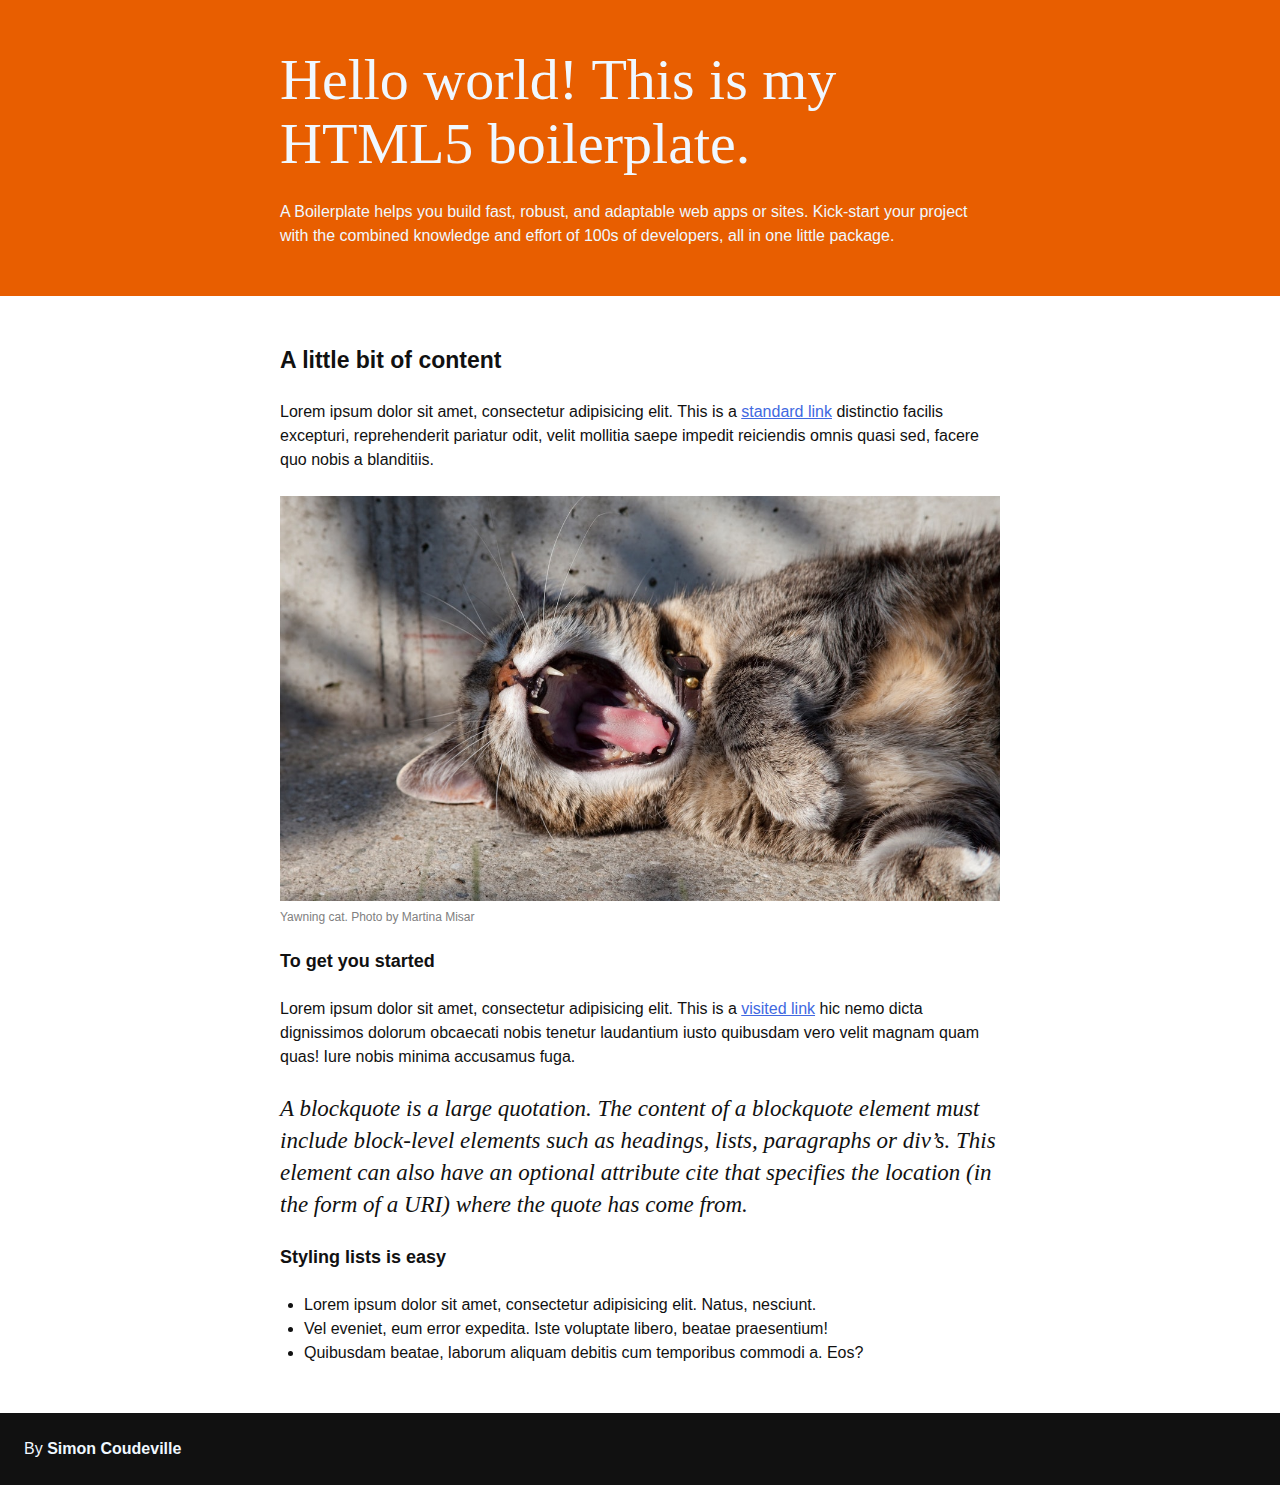
<file: index.html>
<!DOCTYPE html>
<html lang="en">
  <head>
    <meta charset="utf-8" />
    <meta http-equiv="x-ua-compatible" content="ie=edge" />
    <title>Simon Coudeville - HTML5 Boilerplate</title>
    <meta name="description" content="This is my HTML5 boilerplate." />
    <meta name="viewport" content="width=device-width, initial-scale=1.0" />
    <meta name="msapplication-TileColor" content="#e85e00" />
    <meta name="theme-color" content="#e85e00" />

    <link rel="icon" href="favicon.svg" />
    <link rel="apple-touch-icon" href="apple-touch-icon.png" />
    <link rel="manifest" href="manifest.json" />

    <link rel="stylesheet" href="css/normalize.css" />
    <link rel="stylesheet" href="css/screen.css" />
  </head>

  <body>
    <header class="o-row o-row--primary o-row--lg">
      <div class="o-container u-max-width-md">
        <h1>Hello world! This is my HTML5 boilerplate.</h1>
        <p>
          A Boilerplate helps you build fast, robust, and adaptable web apps or
          sites. Kick-start your project with the combined knowledge and effort
          of 100s of developers, all in one little package.
        </p>
      </div>
    </header>
    <div class="o-row o-row--lg">
      <div class="o-container u-max-width-md">
        <h2>A little bit of content</h2>
        <p>
          Lorem ipsum dolor sit amet, consectetur adipisicing elit. This is a
          <a href="test.com">standard link</a>
          distinctio facilis excepturi, reprehenderit pariatur odit, velit
          mollitia saepe impedit reiciendis omnis quasi sed, facere quo nobis a
          blanditiis.
        </p>
        <figure>
          <img
            src="img/yawning-cat.jpeg"
            alt="This is a picture of a yawning cat"
          />
          <figcaption>Yawning cat. Photo by Martina Misar</figcaption>
        </figure>
        <h3>To get you started</h3>
        <p>
          Lorem ipsum dolor sit amet, consectetur adipisicing elit. This is a
          <a href="https://www.google.com">visited link</a> hic nemo dicta
          dignissimos dolorum obcaecati nobis tenetur laudantium iusto quibusdam
          vero velit magnam quam quas! Iure nobis minima accusamus fuga.
        </p>
        <blockquote
          cite="http://www.htmldog.com/reference/htmltags/blockquote/"
        >
          <p>
            A blockquote is a large quotation. The content of a blockquote
            element must include block-level elements such as headings, lists,
            paragraphs or div’s. This element can also have an optional
            attribute cite that specifies the location (in the form of a URI)
            where the quote has come from.
          </p>
        </blockquote>
        <h3>Styling lists is easy</h3>
        <ul>
          <li>
            Lorem ipsum dolor sit amet, consectetur adipisicing elit. Natus,
            nesciunt.
          </li>
          <li>
            Vel eveniet, eum error expedita. Iste voluptate libero, beatae
            praesentium!
          </li>
          <li>
            Quibusdam beatae, laborum aliquam debitis cum temporibus commodi a.
            Eos?
          </li>
        </ul>
      </div>
    </div>
    <footer class="o-row o-row--dark">
      <div class="o-container">
        <p>By <strong>Simon Coudeville</strong></p>
      </div>
    </footer>
  </body>
</html>
</file>
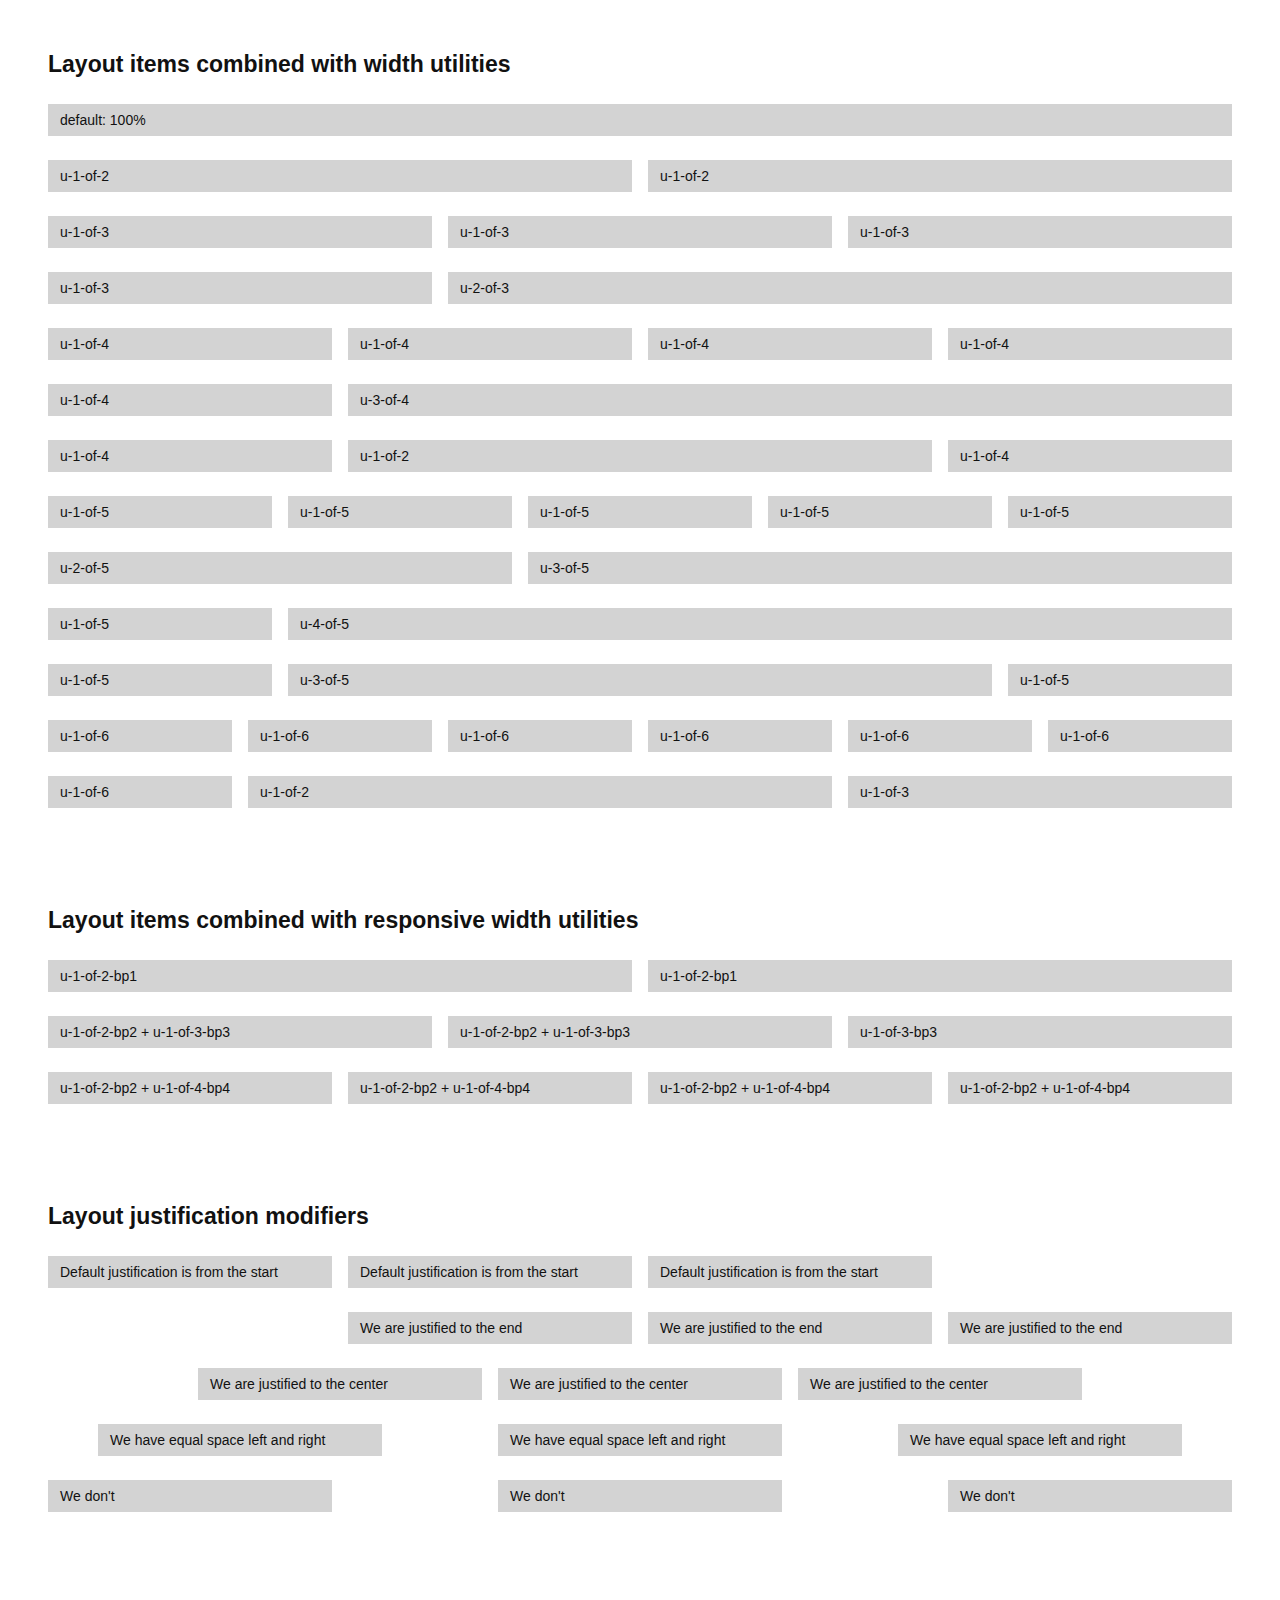
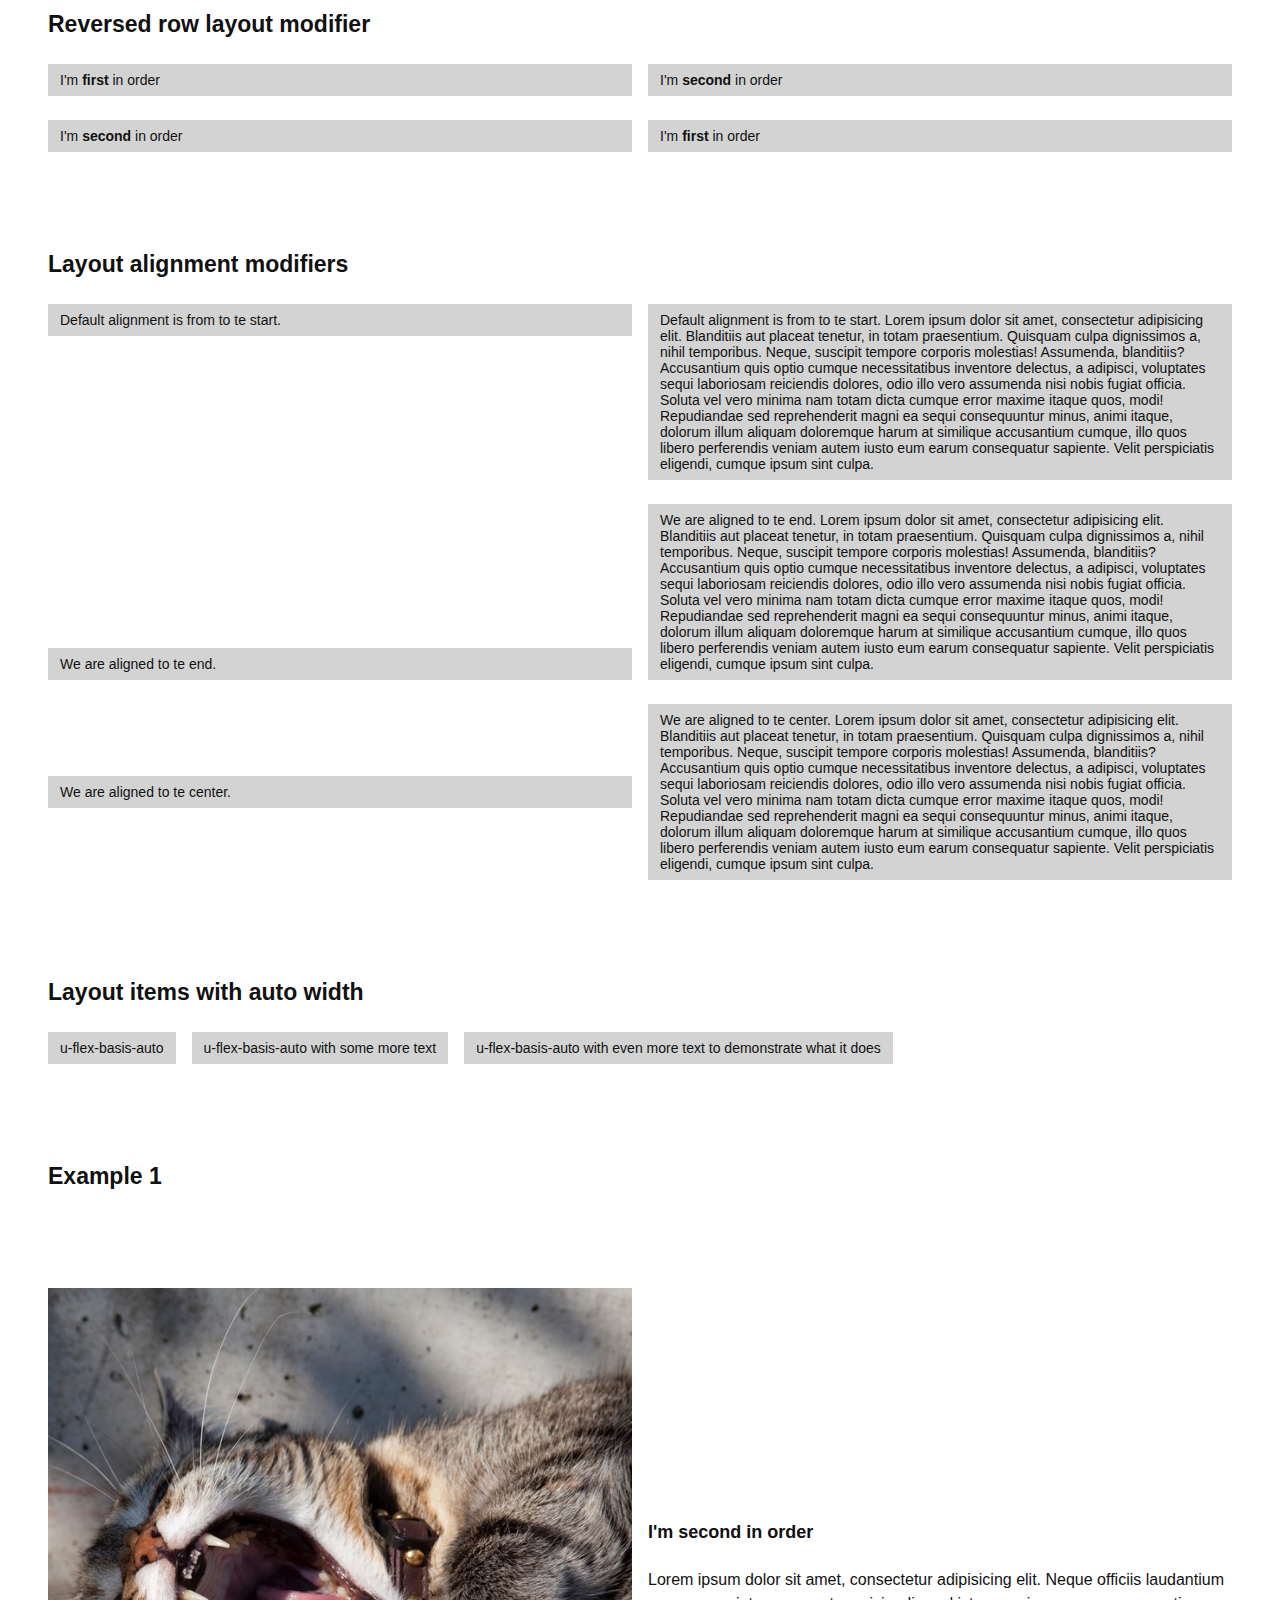
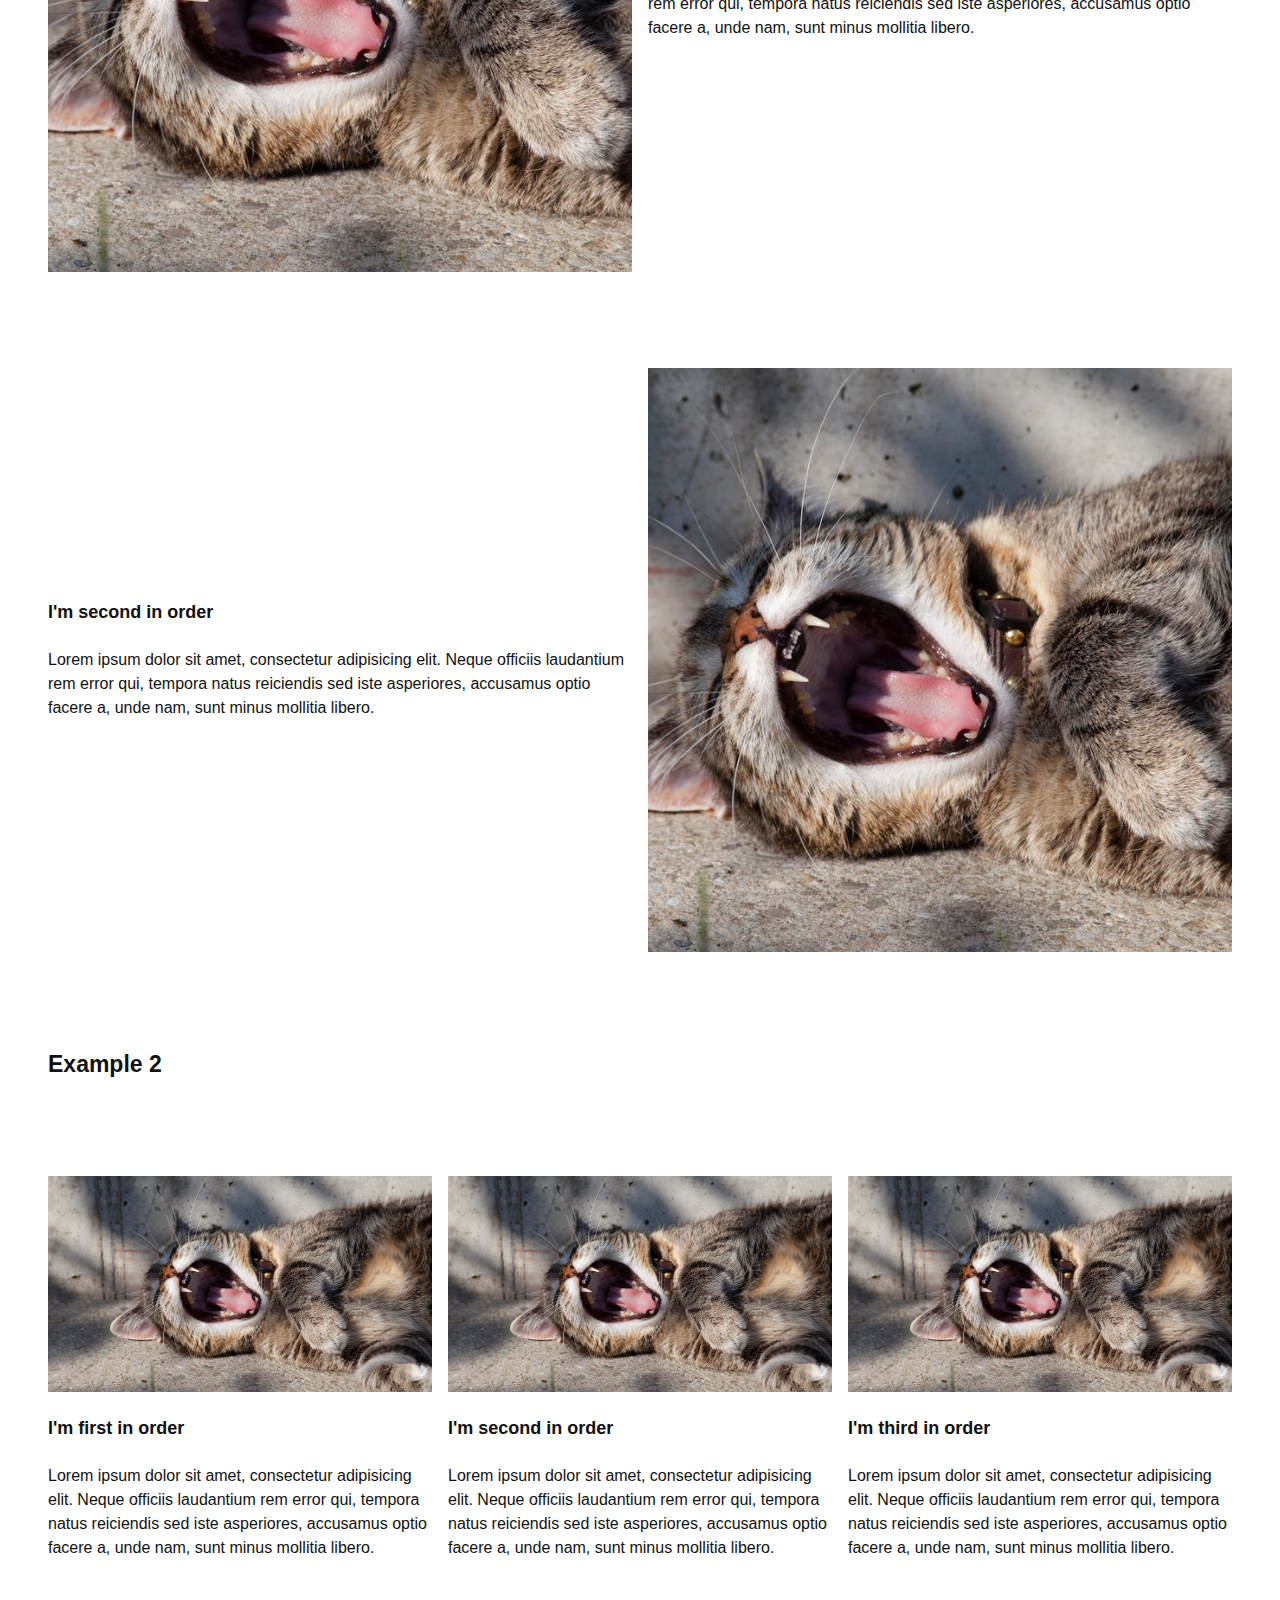
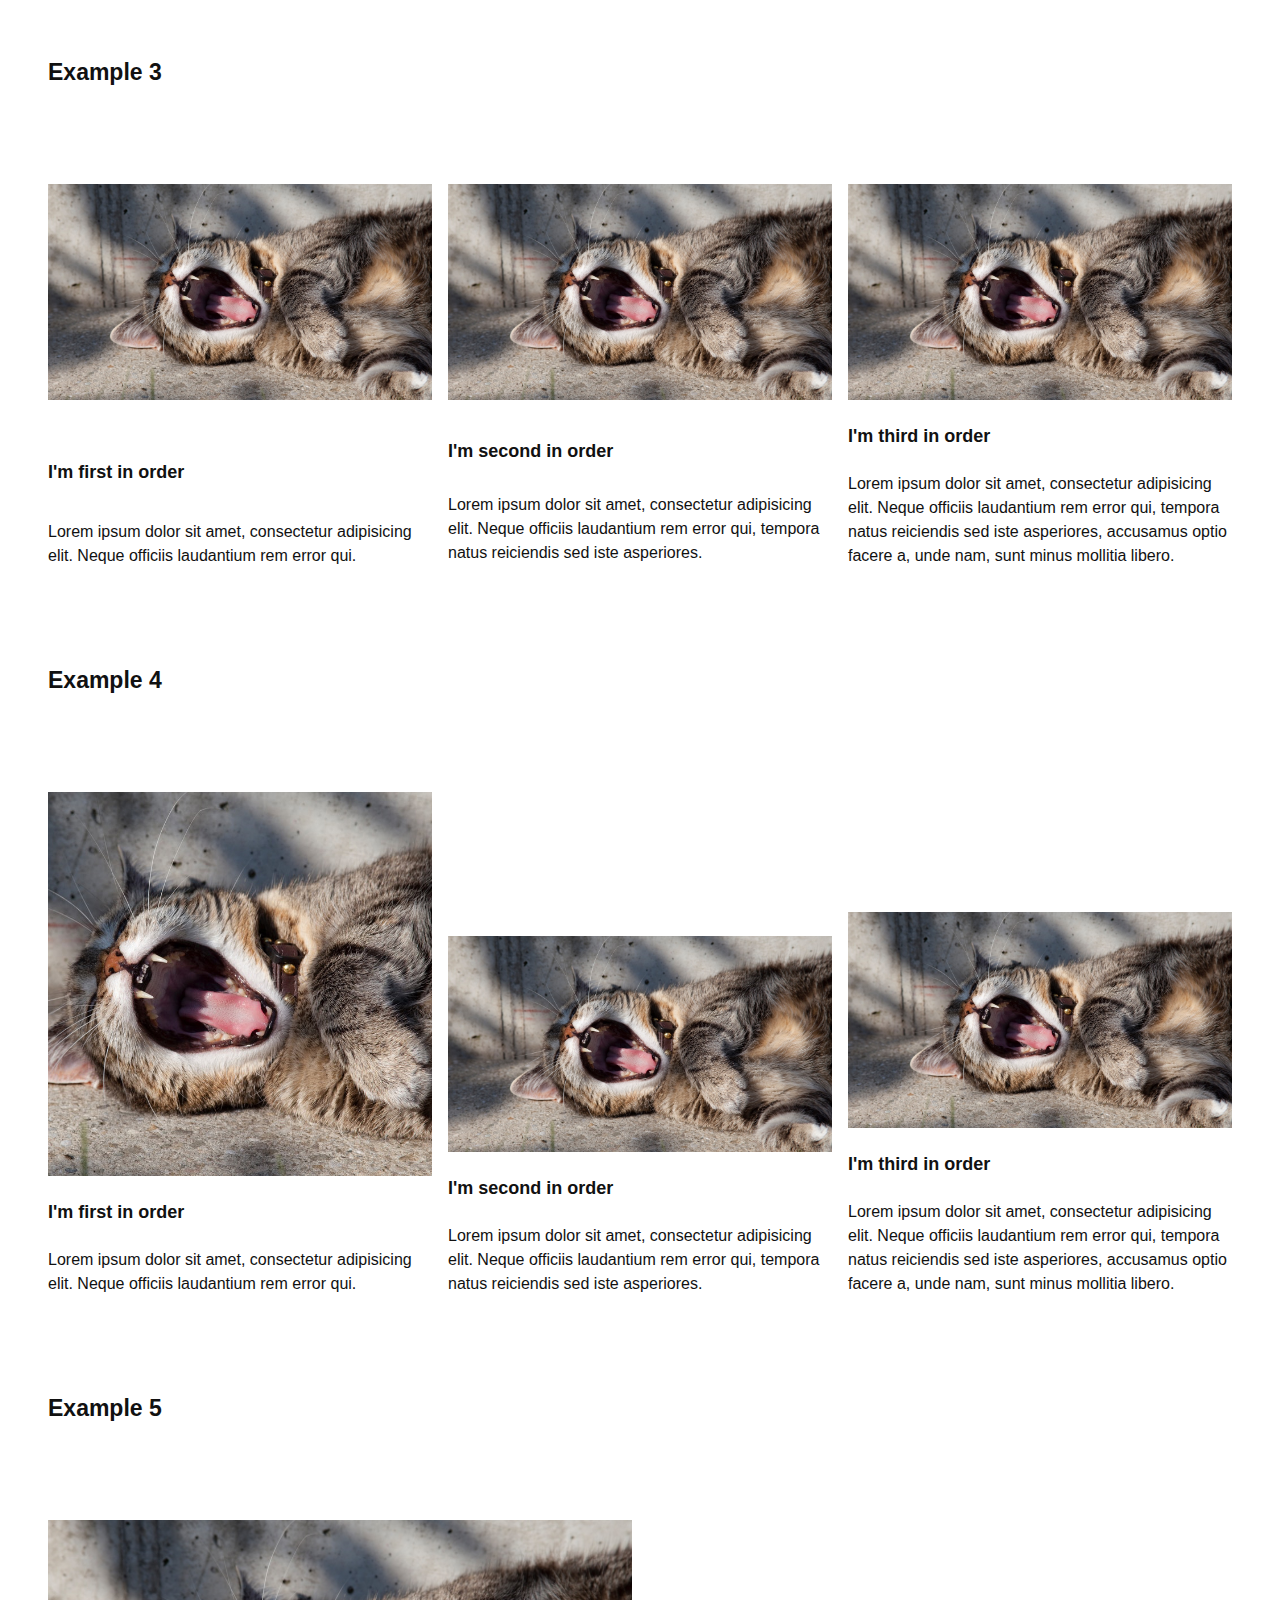
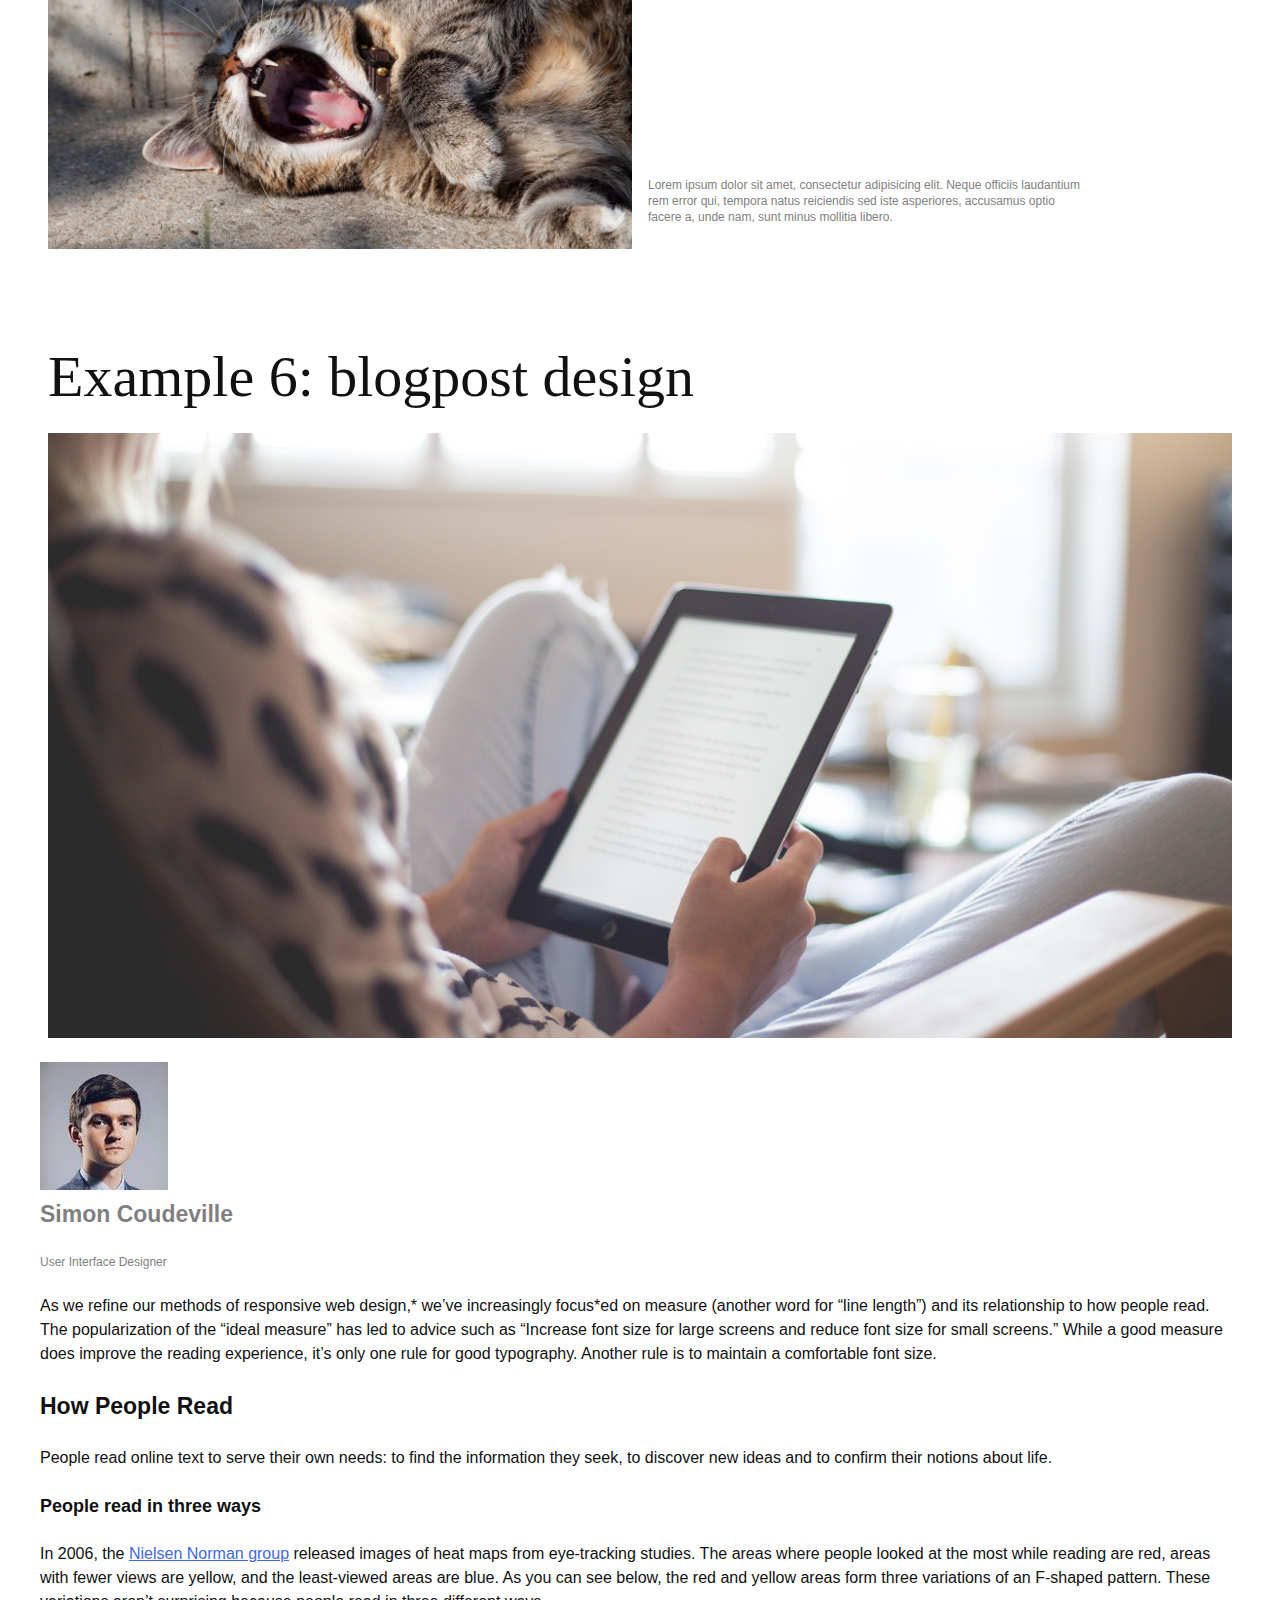
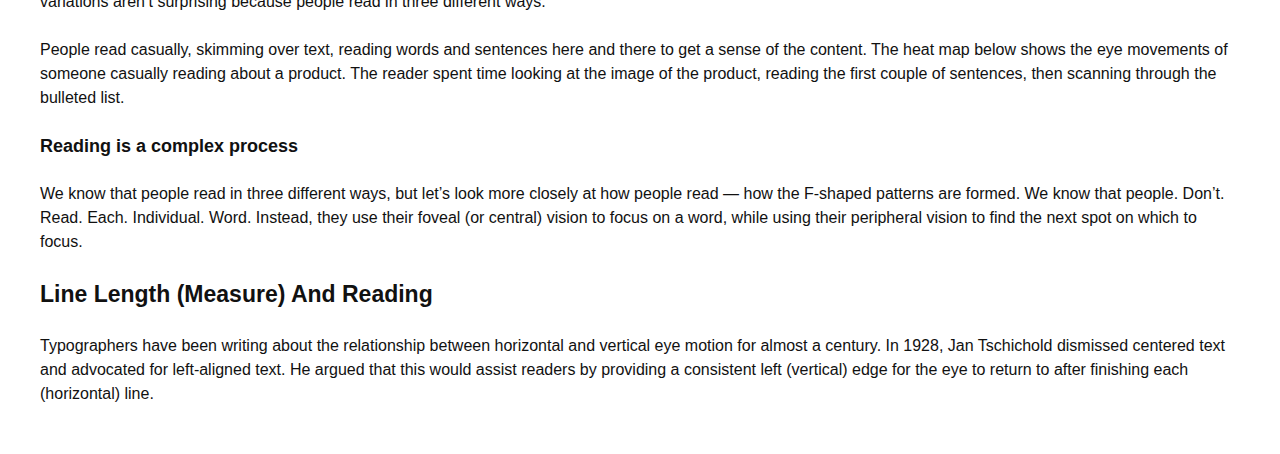
<file: layout.html>
<!DOCTYPE html>
<html lang="en">
  <head>
    <meta charset="utf-8" />
    <meta http-equiv="x-ua-compatible" content="ie=edge" />
    <title>Simon Coudeville - HTML5 Boilerplate</title>
    <meta name="description" content="This is my HTML5 boilerplate." />
    <meta name="viewport" content="width=device-width, initial-scale=1.0" />
    <meta name="msapplication-TileColor" content="#e85e00" />
    <meta name="theme-color" content="#e85e00" />

    <link rel="icon" href="favicon.svg" />
    <link rel="apple-touch-icon" href="apple-touch-icon.png" />
    <link rel="manifest" href="manifest.json" />

    <link rel="stylesheet" href="css/normalize.css" />
    <link rel="stylesheet" href="css/screen.css" />
  </head>

  <body>
    <section class="o-row o-row--lg">
      <div class="o-container">
        <h2>Layout items combined with width utilities</h2>
        <div class="o-layout o-layout--gutter">
          <div class="o-layout__item u-1-of-1">
            <p class="c-layout-block c-layout-block--ellipsis">default: 100%</p>
          </div>
          <div class="o-layout__item u-1-of-2">
            <p class="c-layout-block c-layout-block--ellipsis">u-1-of-2</p>
          </div>
          <div class="o-layout__item u-1-of-2">
            <p class="c-layout-block c-layout-block--ellipsis">u-1-of-2</p>
          </div>
          <div class="o-layout__item u-1-of-3">
            <p class="c-layout-block c-layout-block--ellipsis">u-1-of-3</p>
          </div>
          <div class="o-layout__item u-1-of-3">
            <p class="c-layout-block c-layout-block--ellipsis">u-1-of-3</p>
          </div>
          <div class="o-layout__item u-1-of-3">
            <p class="c-layout-block c-layout-block--ellipsis">u-1-of-3</p>
          </div>
          <div class="o-layout__item u-1-of-3">
            <p class="c-layout-block c-layout-block--ellipsis">u-1-of-3</p>
          </div>
          <div class="o-layout__item u-2-of-3">
            <p class="c-layout-block c-layout-block--ellipsis">u-2-of-3</p>
          </div>
          <div class="o-layout__item u-1-of-4">
            <p class="c-layout-block c-layout-block--ellipsis">u-1-of-4</p>
          </div>
          <div class="o-layout__item u-1-of-4">
            <p class="c-layout-block c-layout-block--ellipsis">u-1-of-4</p>
          </div>
          <div class="o-layout__item u-1-of-4">
            <p class="c-layout-block c-layout-block--ellipsis">u-1-of-4</p>
          </div>
          <div class="o-layout__item u-1-of-4">
            <p class="c-layout-block c-layout-block--ellipsis">u-1-of-4</p>
          </div>
          <div class="o-layout__item u-1-of-4">
            <p class="c-layout-block c-layout-block--ellipsis">u-1-of-4</p>
          </div>
          <div class="o-layout__item u-3-of-4">
            <p class="c-layout-block c-layout-block--ellipsis">u-3-of-4</p>
          </div>
          <div class="o-layout__item u-1-of-4">
            <p class="c-layout-block c-layout-block--ellipsis">u-1-of-4</p>
          </div>
          <div class="o-layout__item u-1-of-2">
            <p class="c-layout-block c-layout-block--ellipsis">u-1-of-2</p>
          </div>
          <div class="o-layout__item u-1-of-4">
            <p class="c-layout-block c-layout-block--ellipsis">u-1-of-4</p>
          </div>
          <div class="o-layout__item u-1-of-5">
            <p class="c-layout-block c-layout-block--ellipsis">u-1-of-5</p>
          </div>
          <div class="o-layout__item u-1-of-5">
            <p class="c-layout-block c-layout-block--ellipsis">u-1-of-5</p>
          </div>
          <div class="o-layout__item u-1-of-5">
            <p class="c-layout-block c-layout-block--ellipsis">u-1-of-5</p>
          </div>
          <div class="o-layout__item u-1-of-5">
            <p class="c-layout-block c-layout-block--ellipsis">u-1-of-5</p>
          </div>
          <div class="o-layout__item u-1-of-5">
            <p class="c-layout-block c-layout-block--ellipsis">u-1-of-5</p>
          </div>
          <div class="o-layout__item u-2-of-5">
            <p class="c-layout-block c-layout-block--ellipsis">u-2-of-5</p>
          </div>
          <div class="o-layout__item u-3-of-5">
            <p class="c-layout-block c-layout-block--ellipsis">u-3-of-5</p>
          </div>
          <div class="o-layout__item u-1-of-5">
            <p class="c-layout-block c-layout-block--ellipsis">u-1-of-5</p>
          </div>
          <div class="o-layout__item u-4-of-5">
            <p class="c-layout-block c-layout-block--ellipsis">u-4-of-5</p>
          </div>
          <div class="o-layout__item u-1-of-5">
            <p class="c-layout-block c-layout-block--ellipsis">u-1-of-5</p>
          </div>
          <div class="o-layout__item u-3-of-5">
            <p class="c-layout-block c-layout-block--ellipsis">u-3-of-5</p>
          </div>
          <div class="o-layout__item u-1-of-5">
            <p class="c-layout-block c-layout-block--ellipsis">u-1-of-5</p>
          </div>
          <div class="o-layout__item u-1-of-6">
            <p class="c-layout-block c-layout-block--ellipsis">u-1-of-6</p>
          </div>
          <div class="o-layout__item u-1-of-6">
            <p class="c-layout-block c-layout-block--ellipsis">u-1-of-6</p>
          </div>
          <div class="o-layout__item u-1-of-6">
            <p class="c-layout-block c-layout-block--ellipsis">u-1-of-6</p>
          </div>
          <div class="o-layout__item u-1-of-6">
            <p class="c-layout-block c-layout-block--ellipsis">u-1-of-6</p>
          </div>
          <div class="o-layout__item u-1-of-6">
            <p class="c-layout-block c-layout-block--ellipsis">u-1-of-6</p>
          </div>
          <div class="o-layout__item u-1-of-6">
            <p class="c-layout-block c-layout-block--ellipsis">u-1-of-6</p>
          </div>
          <div class="o-layout__item u-1-of-6">
            <p class="c-layout-block c-layout-block--ellipsis">u-1-of-6</p>
          </div>
          <div class="o-layout__item u-1-of-2">
            <p class="c-layout-block c-layout-block--ellipsis">u-1-of-2</p>
          </div>
          <div class="o-layout__item u-1-of-3">
            <p class="c-layout-block c-layout-block--ellipsis">u-1-of-3</p>
          </div>
        </div>
      </div>
    </section>
    <section class="o-row o-row--lg">
      <div class="o-container">
        <h2>Layout items combined with responsive width utilities</h2>
        <div class="o-layout o-layout--gutter">
          <div class="o-layout__item u-1-of-2-bp1">
            <p class="c-layout-block c-layout-block--ellipsis">u-1-of-2-bp1</p>
          </div>
          <div class="o-layout__item u-1-of-2-bp1">
            <p class="c-layout-block c-layout-block--ellipsis">u-1-of-2-bp1</p>
          </div>
          <div class="o-layout__item u-1-of-2-bp2 u-1-of-3-bp3">
            <p class="c-layout-block c-layout-block--ellipsis">
              u-1-of-2-bp2 + u-1-of-3-bp3
            </p>
          </div>
          <div class="o-layout__item u-1-of-2-bp2 u-1-of-3-bp3">
            <p class="c-layout-block c-layout-block--ellipsis">
              u-1-of-2-bp2 + u-1-of-3-bp3
            </p>
          </div>
          <div class="o-layout__item u-1-of-3-bp3">
            <p class="c-layout-block c-layout-block--ellipsis">u-1-of-3-bp3</p>
          </div>
          <div class="o-layout__item u-1-of-2-bp2 u-1-of-4-bp4">
            <p class="c-layout-block c-layout-block--ellipsis">
              u-1-of-2-bp2 + u-1-of-4-bp4
            </p>
          </div>
          <div class="o-layout__item u-1-of-2-bp2 u-1-of-4-bp4">
            <p class="c-layout-block c-layout-block--ellipsis">
              u-1-of-2-bp2 + u-1-of-4-bp4
            </p>
          </div>
          <div class="o-layout__item u-1-of-2-bp2 u-1-of-4-bp4">
            <p class="c-layout-block c-layout-block--ellipsis">
              u-1-of-2-bp2 + u-1-of-4-bp4
            </p>
          </div>
          <div class="o-layout__item u-1-of-2-bp2 u-1-of-4-bp4">
            <p class="c-layout-block c-layout-block--ellipsis">
              u-1-of-2-bp2 + u-1-of-4-bp4
            </p>
          </div>
        </div>
      </div>
    </section>
    <section class="o-row o-row--lg">
      <div class="o-container">
        <h2>Layout justification modifiers</h2>
        <div class="o-layout o-layout--gutter">
          <div class="o-layout__item u-1-of-4-bp2">
            <p class="c-layout-block c-layout-block--ellipsis">
              Default justification is from the start
            </p>
          </div>
          <div class="o-layout__item u-1-of-4-bp2">
            <p class="c-layout-block c-layout-block--ellipsis">
              Default justification is from the start
            </p>
          </div>
          <div class="o-layout__item u-1-of-4-bp2">
            <p class="c-layout-block c-layout-block--ellipsis">
              Default justification is from the start
            </p>
          </div>
        </div>
        <div class="o-layout o-layout--gutter o-layout--justify-end">
          <div class="o-layout__item u-1-of-4-bp2">
            <p class="c-layout-block c-layout-block--ellipsis">
              We are justified to the end
            </p>
          </div>
          <div class="o-layout__item u-1-of-4-bp2">
            <p class="c-layout-block c-layout-block--ellipsis">
              We are justified to the end
            </p>
          </div>
          <div class="o-layout__item u-1-of-4-bp2">
            <p class="c-layout-block c-layout-block--ellipsis">
              We are justified to the end
            </p>
          </div>
        </div>
        <div class="o-layout o-layout--gutter o-layout--justify-center">
          <div class="o-layout__item u-1-of-4-bp2">
            <p class="c-layout-block c-layout-block--ellipsis">
              We are justified to the center
            </p>
          </div>
          <div class="o-layout__item u-1-of-4-bp2">
            <p class="c-layout-block c-layout-block--ellipsis">
              We are justified to the center
            </p>
          </div>
          <div class="o-layout__item u-1-of-4-bp2">
            <p class="c-layout-block c-layout-block--ellipsis">
              We are justified to the center
            </p>
          </div>
        </div>
        <div class="o-layout o-layout--gutter o-layout--justify-space-around">
          <div class="o-layout__item u-1-of-4-bp2">
            <p class="c-layout-block c-layout-block--ellipsis">
              We have equal space left and right
            </p>
          </div>
          <div class="o-layout__item u-1-of-4-bp2">
            <p class="c-layout-block c-layout-block--ellipsis">
              We have equal space left and right
            </p>
          </div>
          <div class="o-layout__item u-1-of-4-bp2">
            <p class="c-layout-block c-layout-block--ellipsis">
              We have equal space left and right
            </p>
          </div>
        </div>
        <div class="o-layout o-layout--gutter o-layout--justify-space-between">
          <div class="o-layout__item u-1-of-4-bp2">
            <p class="c-layout-block c-layout-block--ellipsis">We don't</p>
          </div>
          <div class="o-layout__item u-1-of-4-bp2">
            <p class="c-layout-block c-layout-block--ellipsis">We don't</p>
          </div>
          <div class="o-layout__item u-1-of-4-bp2">
            <p class="c-layout-block c-layout-block--ellipsis">We don't</p>
          </div>
        </div>
      </div>
    </section>
    <section class="o-row o-row--lg">
      <div class="o-container">
        <h2>Reversed row layout modifier</h2>
        <div class="o-layout o-layout--gutter">
          <div class="o-layout__item u-1-of-2-bp2">
            <p class="c-layout-block c-layout-block--ellipsis">
              I'm <strong>first</strong> in order
            </p>
          </div>
          <div class="o-layout__item u-1-of-2-bp2">
            <p class="c-layout-block c-layout-block--ellipsis">
              I'm <strong>second</strong> in order
            </p>
          </div>
        </div>
        <div class="o-layout o-layout--gutter o-layout--row-reverse">
          <div class="o-layout__item u-1-of-2-bp2">
            <p class="c-layout-block c-layout-block--ellipsis">
              I'm <strong>first</strong> in order
            </p>
          </div>
          <div class="o-layout__item u-1-of-2-bp2">
            <p class="c-layout-block c-layout-block--ellipsis">
              I'm <strong>second</strong> in order
            </p>
          </div>
        </div>
      </div>
    </section>
    <section class="o-row o-row--lg">
      <div class="o-container">
        <h2>Layout alignment modifiers</h2>
        <div class="o-layout o-layout--gutter o-layout--align-start">
          <div class="o-layout__item u-1-of-2-bp2">
            <p class="c-layout-block">Default alignment is from to te start.</p>
          </div>
          <div class="o-layout__item u-1-of-2-bp2">
            <p class="c-layout-block">
              Default alignment is from to te start. Lorem ipsum dolor sit amet,
              consectetur adipisicing elit. Blanditiis aut placeat tenetur, in
              totam praesentium. Quisquam culpa dignissimos a, nihil temporibus.
              Neque, suscipit tempore corporis molestias! Assumenda, blanditiis?
              Accusantium quis optio cumque necessitatibus inventore delectus, a
              adipisci, voluptates sequi laboriosam reiciendis dolores, odio
              illo vero assumenda nisi nobis fugiat officia. Soluta vel vero
              minima nam totam dicta cumque error maxime itaque quos, modi!
              Repudiandae sed reprehenderit magni ea sequi consequuntur minus,
              animi itaque, dolorum illum aliquam doloremque harum at similique
              accusantium cumque, illo quos libero perferendis veniam autem
              iusto eum earum consequatur sapiente. Velit perspiciatis eligendi,
              cumque ipsum sint culpa.
            </p>
          </div>
        </div>
        <div class="o-layout o-layout--gutter o-layout--align-end">
          <div class="o-layout__item u-1-of-2-bp2">
            <p class="c-layout-block">We are aligned to te end.</p>
          </div>
          <div class="o-layout__item u-1-of-2-bp2">
            <p class="c-layout-block">
              We are aligned to te end. Lorem ipsum dolor sit amet, consectetur
              adipisicing elit. Blanditiis aut placeat tenetur, in totam
              praesentium. Quisquam culpa dignissimos a, nihil temporibus.
              Neque, suscipit tempore corporis molestias! Assumenda, blanditiis?
              Accusantium quis optio cumque necessitatibus inventore delectus, a
              adipisci, voluptates sequi laboriosam reiciendis dolores, odio
              illo vero assumenda nisi nobis fugiat officia. Soluta vel vero
              minima nam totam dicta cumque error maxime itaque quos, modi!
              Repudiandae sed reprehenderit magni ea sequi consequuntur minus,
              animi itaque, dolorum illum aliquam doloremque harum at similique
              accusantium cumque, illo quos libero perferendis veniam autem
              iusto eum earum consequatur sapiente. Velit perspiciatis eligendi,
              cumque ipsum sint culpa.
            </p>
          </div>
        </div>
        <div class="o-layout o-layout--gutter o-layout--align-center">
          <div class="o-layout__item u-1-of-2-bp2">
            <p class="c-layout-block">We are aligned to te center.</p>
          </div>
          <div class="o-layout__item u-1-of-2-bp2">
            <p class="c-layout-block">
              We are aligned to te center. Lorem ipsum dolor sit amet,
              consectetur adipisicing elit. Blanditiis aut placeat tenetur, in
              totam praesentium. Quisquam culpa dignissimos a, nihil temporibus.
              Neque, suscipit tempore corporis molestias! Assumenda, blanditiis?
              Accusantium quis optio cumque necessitatibus inventore delectus, a
              adipisci, voluptates sequi laboriosam reiciendis dolores, odio
              illo vero assumenda nisi nobis fugiat officia. Soluta vel vero
              minima nam totam dicta cumque error maxime itaque quos, modi!
              Repudiandae sed reprehenderit magni ea sequi consequuntur minus,
              animi itaque, dolorum illum aliquam doloremque harum at similique
              accusantium cumque, illo quos libero perferendis veniam autem
              iusto eum earum consequatur sapiente. Velit perspiciatis eligendi,
              cumque ipsum sint culpa.
            </p>
          </div>
        </div>
      </div>
    </section>
    <section class="o-row o-row--lg">
      <div class="o-container">
        <h2>Layout items with auto width</h2>
        <div class="o-layout o-layout--gutter">
          <div class="o-layout__item u-flex-basis-auto">
            <p class="c-layout-block">u-flex-basis-auto</p>
          </div>
          <div class="o-layout__item u-flex-basis-auto">
            <p class="c-layout-block">u-flex-basis-auto with some more text</p>
          </div>
          <div class="o-layout__item u-flex-basis-auto">
            <p class="c-layout-block">
              u-flex-basis-auto with even more text to demonstrate what it does
            </p>
          </div>
        </div>
      </div>
    </section>
    <section>
      <header class="o-row o-row--lg">
        <div class="o-container">
          <h2>Example 1</h2>
        </div>
      </header>
      <article class="o-row o-row--lg">
        <div class="o-container">
          <div
            class="o-layout o-layout--gutter o-layout--justify-space-around o-layout--align-center"
          >
            <div class="o-layout__item u-1-of-2-bp1">
              <figure>
                <img
                  src="img/yawning-cat-square.jpg"
                  alt="This is a picture of a yawning cat"
                />
              </figure>
            </div>
            <div class="o-layout__item u-1-of-2-bp1">
              <h3>I'm second in order</h3>
              <p>
                Lorem ipsum dolor sit amet, consectetur adipisicing elit. Neque
                officiis laudantium rem error qui, tempora natus reiciendis sed
                iste asperiores, accusamus optio facere a, unde nam, sunt minus
                mollitia libero.
              </p>
            </div>
          </div>
        </div>
      </article>
      <article class="o-row o-row--lg">
        <div class="o-container">
          <div
            class="o-layout o-layout--gutter o-layout--row-reverse o-layout--align-center o-layout--justify-space-around"
          >
            <div class="o-layout__item u-1-of-2-bp1">
              <figure>
                <img
                  src="img/yawning-cat-square.jpg"
                  alt="This is a picture of a yawning cat"
                />
              </figure>
            </div>
            <div class="o-layout__item u-1-of-2-bp1">
              <h3>I'm second in order</h3>
              <p>
                Lorem ipsum dolor sit amet, consectetur adipisicing elit. Neque
                officiis laudantium rem error qui, tempora natus reiciendis sed
                iste asperiores, accusamus optio facere a, unde nam, sunt minus
                mollitia libero.
              </p>
            </div>
          </div>
        </div>
      </article>
    </section>
    <section>
      <header class="o-row o-row--lg">
        <div class="o-container">
          <h2>Example 2</h2>
        </div>
      </header>
      <div class="o-row o-row--lg">
        <div class="o-container">
          <div class="o-layout o-layout--gutter o-layout--justify-space-around">
            <article class="o-layout__item u-1-of-2-bp2 u-1-of-3-bp3">
              <figure>
                <img
                  src="img/yawning-cat.jpeg"
                  alt="This is a picture of a yawning cat"
                />
              </figure>
              <h3>I'm first in order</h3>
              <p>
                Lorem ipsum dolor sit amet, consectetur adipisicing elit. Neque
                officiis laudantium rem error qui, tempora natus reiciendis sed
                iste asperiores, accusamus optio facere a, unde nam, sunt minus
                mollitia libero.
              </p>
            </article>
            <article class="o-layout__item u-1-of-2-bp2 u-1-of-3-bp3">
              <figure>
                <img
                  src="img/yawning-cat.jpeg"
                  alt="This is a picture of a yawning cat"
                />
              </figure>
              <h3>I'm second in order</h3>
              <p>
                Lorem ipsum dolor sit amet, consectetur adipisicing elit. Neque
                officiis laudantium rem error qui, tempora natus reiciendis sed
                iste asperiores, accusamus optio facere a, unde nam, sunt minus
                mollitia libero.
              </p>
            </article>
            <article class="o-layout__item u-1-of-3-bp3">
              <figure>
                <img
                  src="img/yawning-cat.jpeg"
                  alt="This is a picture of a yawning cat"
                />
              </figure>
              <h3>I'm third in order</h3>
              <p>
                Lorem ipsum dolor sit amet, consectetur adipisicing elit. Neque
                officiis laudantium rem error qui, tempora natus reiciendis sed
                iste asperiores, accusamus optio facere a, unde nam, sunt minus
                mollitia libero.
              </p>
            </article>
          </div>
        </div>
      </div>
    </section>
    <section>
      <header class="o-row o-row--lg">
        <div class="o-container">
          <h2>Example 3</h2>
        </div>
      </header>
      <div class="o-row o-row--lg">
        <div class="o-container">
          <div class="o-layout o-layout--gutter o-layout--justify-space-around">
            <article class="o-layout o-layout__item u-1-of-2-bp2 u-1-of-3-bp3">
              <figure>
                <img
                  src="img/yawning-cat.jpeg"
                  alt="This is a picture of a yawning cat"
                />
              </figure>
              <div class="o-layout o-layout--align-end">
                <h3>I'm first in order</h3>
                <p>
                  Lorem ipsum dolor sit amet, consectetur adipisicing elit.
                  Neque officiis laudantium rem error qui.
                </p>
              </div>
            </article>
            <article class="o-layout o-layout__item u-1-of-2-bp2 u-1-of-3-bp3">
              <figure>
                <img
                  src="img/yawning-cat.jpeg"
                  alt="This is a picture of a yawning cat"
                />
              </figure>
              <div class="o-layout o-layout--align-center">
                <h3>I'm second in order</h3>
                <p>
                  Lorem ipsum dolor sit amet, consectetur adipisicing elit.
                  Neque officiis laudantium rem error qui, tempora natus
                  reiciendis sed iste asperiores.
                </p>
              </div>
            </article>
            <article class="o-layout o-layout__item u-1-of-3-bp3">
              <figure>
                <img
                  src="img/yawning-cat.jpeg"
                  alt="This is a picture of a yawning cat"
                />
              </figure>
              <div class="o-layout o-layout--align-start">
                <h3>I'm third in order</h3>
                <p>
                  Lorem ipsum dolor sit amet, consectetur adipisicing elit.
                  Neque officiis laudantium rem error qui, tempora natus
                  reiciendis sed iste asperiores, accusamus optio facere a, unde
                  nam, sunt minus mollitia libero.
                </p>
              </div>
            </article>
          </div>
        </div>
      </div>
    </section>
    <section>
      <header class="o-row o-row--lg">
        <div class="o-container">
          <h2>Example 4</h2>
        </div>
      </header>
      <div class="o-row o-row--lg">
        <div class="o-container">
          <div
            class="o-layout o-layout--gutter o-layout--align-content-space-around"
          >
            <article
              class="o-layout o-layout__item u-1-of-2-bp2 u-1-of-3-bp2 o-layout--align-content-space-between"
            >
              <figure>
                <img
                  src="img/yawning-cat-square.jpg"
                  alt="This is a picture of a yawning cat"
                />
              </figure>
              <div class="o-layout o-layout--align-end">
                <h3>I'm first in order</h3>
                <p>
                  Lorem ipsum dolor sit amet, consectetur adipisicing elit.
                  Neque officiis laudantium rem error qui.
                </p>
              </div>
            </article>
            <article
              class="o-layout o-layout__item u-1-of-3-bp2 o-layout--align-content-end"
            >
              <figure>
                <img
                  src="img/yawning-cat.jpeg"
                  alt="This is a picture of a yawning cat"
                />
              </figure>
              <div class="o-layout o-layout--align-center">
                <h3>I'm second in order</h3>
                <p>
                  Lorem ipsum dolor sit amet, consectetur adipisicing elit.
                  Neque officiis laudantium rem error qui, tempora natus
                  reiciendis sed iste asperiores.
                </p>
              </div>
            </article>
            <article
              class="o-layout o-layout__item u-1-of-3-bp2 o-layout--align-content-end"
            >
              <figure>
                <img
                  src="img/yawning-cat.jpeg"
                  alt="This is a picture of a yawning cat"
                />
              </figure>
              <div class="o-layout o-layout--align-end">
                <h3>I'm third in order</h3>
                <p>
                  Lorem ipsum dolor sit amet, consectetur adipisicing elit.
                  Neque officiis laudantium rem error qui, tempora natus
                  reiciendis sed iste asperiores, accusamus optio facere a, unde
                  nam, sunt minus mollitia libero.
                </p>
              </div>
            </article>
          </div>
        </div>
      </div>
    </section>
    <section>
      <header class="o-row o-row--lg">
        <div class="o-container">
          <h2>Example 5</h2>
        </div>
      </header>
      <div class="o-row o-row--lg">
        <div class="o-container">
          <figure>
            <div
              class="o-layout o-layout--gutter o-layout--justify-space-between o-layout--align-end"
            >
              <div
                class="o-layout__item u-1-of-2-bp1 o-layout--align-content-space-between"
              >
                <img
                  src="img/yawning-cat.jpeg"
                  alt="This is a picture of a yawning cat"
                />
              </div>
              <div class="o-layout__item u-1-of-2-bp1">
                <figure>
                  <figcaption class="u-max-width-sm">
                    Lorem ipsum dolor sit amet, consectetur adipisicing elit.
                    Neque officiis laudantium rem error qui, tempora natus
                    reiciendis sed iste asperiores, accusamus optio facere a,
                    unde nam, sunt minus mollitia libero.
                  </figcaption>
                </figure>
              </div>
            </div>
          </figure>
        </div>
      </div>
    </section>
    <section class="o-row o-row--lg">
      <header>
        <div>
          <h1>Example 6: blogpost design</h1>
        </div>
      </header>
      <figure>
        <picture>
          <source srcset="img/picture@2x.jpg" media="(min-width: 1200px)" />
          <source srcset="img/picture.jpg" media="(min-width: 992px)" />
          <source
            srcset="img/picture-medium@2x.jpg"
            media="(min-width: 768px)"
          />
          <source srcset="img/picture-medium.jpg" media="(min-width: 576px)" />
          <img
            src="img/picture-square@2x.jpg"
            alt="Picture of girl reading on a tablet"
          />
        </picture>
      </figure>
      <div class="o-container">
        <div
          class="o-layout o-layout--gutter o-layout--align-content-space-around o-layout--align-center"
        >
          <div>
            <figure class="c-author u-mb-xl-bp2">
              <img
                class="c-author__image"
                src="img/avatar.jpg"
                alt="Simon Coudeville"
              />
              <figcaption class="c-author__caption">
                <h2 class="c-author__name">Simon Coudeville</h2>
                <p class="c-author__meta">User Interface Designer</p>
              </figcaption>
            </figure>
          </div>
          <div>
            <div class="o-layout__item u-1-of-3-bp1">
              <p>
                As we refine our methods of responsive web design,* we’ve
                increasingly focus*ed on measure (another word for “line
                length”) and its relationship to how people read. The
                popularization of the “ideal measure” has led to advice such as
                “Increase font size for large screens and reduce font size for
                small screens.” While a good measure does improve the reading
                experience, it’s only one rule for good typography. Another rule
                is to maintain a comfortable font size.
              </p>
              <h2>How People Read</h2>
              <p>
                People read online text to serve their own needs: to find the
                information they seek, to discover new ideas and to confirm
                their notions about life.
              </p>
              <h3>People read in three ways</h3>
              <p>
                In 2006, the
                <a href="https://www.nngroup.com/">Nielsen Norman group</a>
                released images of heat maps from eye-tracking studies. The
                areas where people looked at the most while reading are red,
                areas with fewer views are yellow, and the least-viewed areas
                are blue. As you can see below, the red and yellow areas form
                three variations of an F-shaped pattern. These variations aren’t
                surprising because people read in three different ways.
              </p>
              <p>
                People read casually, skimming over text, reading words and
                sentences here and there to get a sense of the content. The heat
                map below shows the eye movements of someone casually reading
                about a product. The reader spent time looking at the image of
                the product, reading the first couple of sentences, then
                scanning through the bulleted list.
              </p>
              <h3>Reading is a complex process</h3>
              <p>
                We know that people read in three different ways, but let’s look
                more closely at how people read — how the F-shaped patterns are
                formed. We know that people. Don’t. Read. Each. Individual.
                Word. Instead, they use their foveal (or central) vision to
                focus on a word, while using their peripheral vision to find the
                next spot on which to focus.
              </p>
              <h2>Line Length (Measure) And Reading</h2>
              <p>
                Typographers have been writing about the relationship between
                horizontal and vertical eye motion for almost a century. In
                1928, Jan Tschichold dismissed centered text and advocated for
                left-aligned text. He argued that this would assist readers by
                providing a consistent left (vertical) edge for the eye to
                return to after finishing each (horizontal) line.
              </p>
            </div>
          </div>
        </div>
      </div>
    </section>
  </body>
</html>
</file>
<file: css/screen.css>
/*------------------------------------*\
  #FONTS
\*------------------------------------*/

/*------------------------------------*\
  #GENERIC = heel algemeen
\*------------------------------------*/

/*
    Generic: Page
    ---
    Global page styles
*/

html {
  font-size: 16px;
  line-height: 1.5;
  font-family: 'Helvetica Neue', Helvetica, arial, sans-serif;
  color: #111;
  -webkit-font-smoothing: antialiased;
  -moz-osx-font-smoothing: grayscale;
  box-sizing: border-box;
}

*,
*:before,
*:after {
  box-sizing: inherit;
}

/*
 * Remove text-shadow in selection highlight:
 * https://twitter.com/miketaylr/status/12228805301
 *
 * Customize the background color to match your design.
 */

::selection {
  background: #e85e00;
  color: white;
  text-shadow: none;
}

/*------------------------------------*\
  #Elements
\*------------------------------------*/

/*
    Elements: Images
    ---
    Default markup for images to make them responsive
*/

img {
  max-width: 100%;
  vertical-align: top;
}

/*
    Elements: typography
    ---
    Default markup for typographic elements
*/

h1 {
  font-family: 'Times New Roman', serif;
  font-size: 36px;
  font-weight: normal;
  line-height: 40px;
  margin: 0 0 24px;
}

/* Example inline media query */
@media (min-width: 768px) {
  h1 {
    font-size: 58px;
    line-height: 64px;
  }
}

h2 {
  font-size: 23px;
  line-height: 32px;
  margin: 0 0 24px;
}

h3 {
  font-size: 18px;
  line-height: 24px;
  margin: 0 0 24px;
}

h4,
h5,
h6 {
  font-size: 16px;
  line-height: 24px;
  margin: 0 0 24px;
}

p,
ol,
ul,
dl,
table,
address,
figure {
  margin: 0 0 24px;
}

ul,
ol {
  padding-left: 24px;
}

li ul,
li ol {
  margin-bottom: 0;
}

blockquote {
  font-style: italic;
  font-size: 23px;
  line-height: 32px;
  margin: 0 0 24px;
  font-family: 'Times New Roman', serif;
}

blockquote * {
  font-size: inherit;
  line-height: inherit;
}

figcaption {
  font-size: 12px;
  line-height: 16px;
  padding-top: 8px;
  color: Grey;
}

hr {
  border: 0;
  height: 1px;
  background: LightGrey;
  margin: 0 0 24px;
}

a {
  color: RoyalBlue;
  transition: all 0.1s ease-in-out;
}

a:visited,
a:active {
  color: BlueViolet;
}

a:hover,
a:focus {
  color: Crimson;
}

/*------------------------------------*\
  #OBJECTS
\*------------------------------------*/

/*
    Objects: Row
    ---
    NL: Creëert een horizontale rij die het kijkvenster uitrekt en opvulling rond kinderen toevoegt
    Creates a horizontal row that stretches the viewport and adds padding around children
    zorgt voor padding van de kinderen
    */
/*flowroot zorgt voor mooi overflow??*/
.o-row {
  padding: 24px 24px 0;
  display: flow-root;
}

.o-row--primary {
  background-color: #e85e00;
  color: aliceblue;
}

/*-- is dus modifier*/
.o-row--dark {
  background-color: #111;
  color: aliceblue;
}

@media (min-width: 768px) {
  .o-row--lg {
    padding: 48px 48px 24px;
  }
}

/*
    Objects: Container
    ---
    Creates a horizontal container that sets de global max-width
    zorgt voor max-width
    */
/*1440px naar em waardes
em verwijst naar base unit van fontsize => 16px
1440:16 = 90 em
*/
.o-container {
  max-width: 90em;
  margin: 0 auto;
}

/*
    Objects: Layout
    ---
    The layout object provides us with a column-style layout system. This object
    contains the basic structural elements, but classes should be complemented
    with width utilities
    zorgt voor het flexen van de dingetjes
*/
/* flex = zodat alles mooi naast elkaar staat*/
.o-layout {
  display: flex;
  flex-wrap: wrap;
}

.o-layout__item {
  flex-basis: 100%;
}

/* gutter modifiers, these affect o-layout__item too */

.o-layout--gutter {
  margin: 0 -8px;
}
/*items die directe kinderen zijn van gutter*/
.o-layout--gutter > .o-layout__item {
  padding: 0 8px;
}

.o-layout--gutter-sm {
  margin: 0 -6px;
}

.o-layout--gutter-sm > .o-layout__item {
  padding: 0 6px;
}

.o-layout--gutter-lg {
  margin: 0 -12px;
}

.o-layout--gutter-lg > .o-layout__item {
  padding: 0 12px;
}

/* reverse horizontal row modifier */

.o-layout--row-reverse {
  flex-direction: row-reverse;
}

/* Horizontal alignment modifiers*/

.o-layout--justify-start {
  justify-content: flex-start;
}

.o-layout--justify-end {
  justify-content: flex-end;
}

.o-layout--justify-center {
  justify-content: center;
}

.o-layout--justify-space-around {
  justify-content: space-around;
}

.o-layout--justify-space-between {
  justify-content: space-between;
}

/* Vertical item alignment modifiers */

.o-layout--align-start {
  align-items: flex-start;
}

.o-layout--align-end {
  align-items: flex-end;
}

.o-layout--align-center {
  align-items: center;
}

.o-layout--align-baseline {
  align-items: baseline;
}

/* Vertical content alignment modifiers. Only work if there is one than one flex item */

.o-layout--align-content-start {
  align-content: flex-start;
}

.o-layout--align-content-end {
  align-content: flex-end;
}

.o-layout--align-content-center {
  align-content: center;
}

.o-layout--align-content-space-around {
  align-content: space-around;
}

.o-layout--align-content-space-between {
  align-content: space-between;
}

.o-layout--align-content-space-evenly {
  align-content: space-evenly;
}

/*------------------------------------*\
  #COMPONENTS
\*------------------------------------*/

/*
    Component: Component name
    ---
    Component description
*/

/*
    Component: layout block
    ---
    A small component to demonstrate the layout items
*/

.c-layout-block {
  background-color: LightGrey;
  padding: 8px 12px;
  font-size: 14px;
  line-height: 16px;
}
/*een modifier want --
overflow => inhoud die er niet inpast, wat je ermee doet
textoverflow => 
*/
.c-layout-block--ellipsis {
  overflow: hidden;
  text-overflow: ellipsis;
  white-space: nowrap;
}

/*------------------------------------*\
  #UTILITIES
\*------------------------------------*/

/*
    Utilities: max-width
    ---
    Utility classes to put specific max widths onto elements.
*/

.u-max-width-sm {
  max-width: 36em;
}

/*
    Utilities: max-width
    ---
    Utility classes to put specific max widths onto elements
*/

.u-max-width-sm {
  max-width: 36em !important;
}

.u-max-width-md {
  max-width: 45em !important;
}

.u-max-width-lg {
  max-width: 60em !important;
}

.u-max-width-xl {
  max-width: 75em !important;
}

.u-max-width-none {
  max-width: none !important;
}

/*
    Utility: Utility name
    ---
    Utility description
    moet altijd een !important hebben
*/
/*
    Utility: Flex
    ---
    Utility classes to put specific flex properties onto elements
    Will be mostly used on o-layout__item
*/

.u-flex-basis-auto {
  flex-basis: auto !important;
}

.u-1-of-2 {
  flex-basis: calc(100% / 2) !important;
}

.u-1-of-3 {
  flex-basis: calc(100% / 3) !important;
}

.u-2-of-3 {
  flex-basis: calc(100% / 3 * 2) !important;
}

.u-1-of-4 {
  flex-basis: calc(100% / 4) !important;
}

.u-3-of-4 {
  flex-basis: calc(100% / 4 * 3) !important;
}

.u-1-of-5 {
  flex-basis: calc(100% / 5) !important;
}

.u-2-of-5 {
  flex-basis: calc(100% / 5 * 2) !important;
}

.u-3-of-5 {
  flex-basis: calc(100% / 5 * 3) !important;
}

.u-4-of-5 {
  flex-basis: calc(100% / 5 * 4) !important;
}

.u-1-of-6 {
  flex-basis: calc(100% / 6) !important;
}

.u-5-of-6 {
  flex-basis: calc(100% / 6 * 5) !important;
}

/*media*/

@media (min-width: 576px) {
  .u-1-of-2-bp1 {
    flex-basis: calc(100% / 2) !important;
  }

  .u-1-of-3-bp1 {
    flex-basis: calc(100% / 3) !important;
  }

  .u-2-of-3-bp1 {
    flex-basis: calc(100% / 3 * 2) !important;
  }

  .u-1-of-4-bp1 {
    flex-basis: calc(100% / 4) !important;
  }

  .u-3-of-4-bp1 {
    flex-basis: calc(100% / 4 * 3) !important;
  }

  .u-1-of-5-bp1 {
    flex-basis: calc(100% / 5) !important;
  }

  .u-2-of-5-bp1 {
    flex-basis: calc(100% / 5 * 2) !important;
  }

  .u-3-of-5-bp1 {
    flex-basis: calc(100% / 5 * 3) !important;
  }

  .u-4-of-5-bp1 {
    flex-basis: calc(100% / 5 * 4) !important;
  }

  .u-1-of-6-bp1 {
    flex-basis: calc(100% / 6) !important;
  }

  .u-5-of-6-bp1 {
    flex-basis: calc(100% / 6 * 5) !important;
  }
}

@media (min-width: 768px) {
  .u-1-of-2-bp2 {
    flex-basis: calc(100% / 2) !important;
  }

  .u-1-of-3-bp2 {
    flex-basis: calc(100% / 3) !important;
  }

  .u-2-of-3-bp2 {
    flex-basis: calc(100% / 3 * 2) !important;
  }

  .u-1-of-4-bp2 {
    flex-basis: calc(100% / 4) !important;
  }

  .u-3-of-4-bp2 {
    flex-basis: calc(100% / 4 * 3) !important;
  }

  .u-1-of-5-bp2 {
    flex-basis: calc(100% / 5) !important;
  }

  .u-2-of-5-bp2 {
    flex-basis: calc(100% / 5 * 2) !important;
  }

  .u-3-of-5-bp2 {
    flex-basis: calc(100% / 5 * 3) !important;
  }

  .u-4-of--bp2 {
    flex-basis: calc(100% / 5 * 4) !important;
  }

  .u-1-of-6-bp2 {
    flex-basis: calc(100% / 6) !important;
  }

  .u-5-of-6-bp2 {
    flex-basis: calc(100% / 6 * 5) !important;
  }
}

@media (min-width: 992px) {
  .u-1-of-2-bp3 {
    flex-basis: calc(100% / 2) !important;
  }

  .u-1-of-3-bp3 {
    flex-basis: calc(100% / 3) !important;
  }

  .u-2-of-3-bp3 {
    flex-basis: calc(100% / 3 * 2) !important;
  }

  .u-1-of-4-bp3 {
    flex-basis: calc(100% / 4) !important;
  }

  .u-3-of-4-bp3 {
    flex-basis: calc(100% / 4 * 3) !important;
  }

  .u-1-of-5-bp3 {
    flex-basis: calc(100% / 5) !important;
  }

  .u-2-of-5-bp3 {
    flex-basis: calc(100% / 5 * 2) !important;
  }

  .u-3-of-5-bp3 {
    flex-basis: calc(100% / 5 * 3) !important;
  }

  .u-4-of-5-bp3 {
    flex-basis: calc(100% / 5 * 4) !important;
  }

  .u-1-of-6-bp3 {
    flex-basis: calc(100% / 6) !important;
  }

  .u-5-of-6-bp3 {
    flex-basis: calc(100% / 6 * 5) !important;
  }
}

@media (min-width: 1200px) {
  .u-1-of-2-bp4 {
    flex-basis: calc(100% / 2) !important;
  }

  .u-1-of-3-bp4 {
    flex-basis: calc(100% / 3) !important;
  }

  .u-2-of-3-bp4 {
    flex-basis: calc(100% / 3 * 2) !important;
  }

  .u-1-of-4-bp4 {
    flex-basis: calc(100% / 4) !important;
  }

  .u-3-of-4-bp4 {
    flex-basis: calc(100% / 4 * 3) !important;
  }

  .u-1-of-5-bp4 {
    flex-basis: calc(100% / 5) !important;
  }

  .u-2-of-5-bp4 {
    flex-basis: calc(100% / 5 * 2) !important;
  }

  .u-3-of-5-bp4 {
    flex-basis: calc(100% / 5 * 3) !important;
  }

  .u-4-of-5-bp4 {
    flex-basis: calc(100% / 5 * 4) !important;
  }

  .u-1-of-6-bp4 {
    flex-basis: calc(100% / 6) !important;
  }

  .u-5-of-6-bp4 {
    flex-basis: calc(100% / 6 * 5) !important;
  }
}

/*------------------------------------*\
  #MEDIA
\*------------------------------------*/

/*
    Media Queries
    ---
    EXAMPLE Media Queries for Responsive Design.
    These examples override the primary ('mobile first') styles.
    USE THEM INLINE!
*/

/* Extra small devices (portrait phones, less than 576px)
   No media query since this is the default in mobile first design
*/

/* Small devices (landscape phones, 576px and up)
@media (min-width: 576px) {}
*/

/* Medium devices (tablets, 768px and up)
@media (min-width: 768px) {}
*/

/* Large devices (landscape tablets, desktops, 992px and up)
@media (min-width: 992px) {}
*/

/* Extra large devices (large desktops, 1200px and up)
@media (min-width: 1200px) {}
*/

/*
    Print styles.
    ---
    Inlined to avoid the additional HTTP request:
    http://www.phpied.com/delay-loading-your-print-css/
*/

@media print {
  *,
  *:before,
  *:after {
    background: transparent !important;
    color: #000 !important;
    /* Black prints faster:
                                   http://www.sanbeiji.com/archives/953 */
    box-shadow: none !important;
    text-shadow: none !important;
  }
  a,
  a:visited {
    text-decoration: underline;
  }
  a[href]:after {
    content: ' (' attr(href) ')';
  }
  abbr[title]:after {
    content: ' (' attr(title) ')';
  }
  /*
     * Don't show links that are fragment identifiers,
     * or use the `javascript:` pseudo protocol
     */
  a[href^='#']:after,
  a[href^='javascript:']:after {
    content: '';
  }
  pre {
    white-space: pre-wrap !important;
  }
  pre,
  blockquote {
    border: 1px solid #999;
    page-break-inside: avoid;
  }
  /*
     * Printing Tables:
     * http://css-discuss.incutio.com/wiki/Printing_Tables
     */
  thead {
    display: table-header-group;
  }
  tr,
  img {
    page-break-inside: avoid;
  }
  p,
  h2,
  h3 {
    orphans: 3;
    widows: 3;
  }
  h2,
  h3 {
    page-break-after: avoid;
  }
}
</file>
